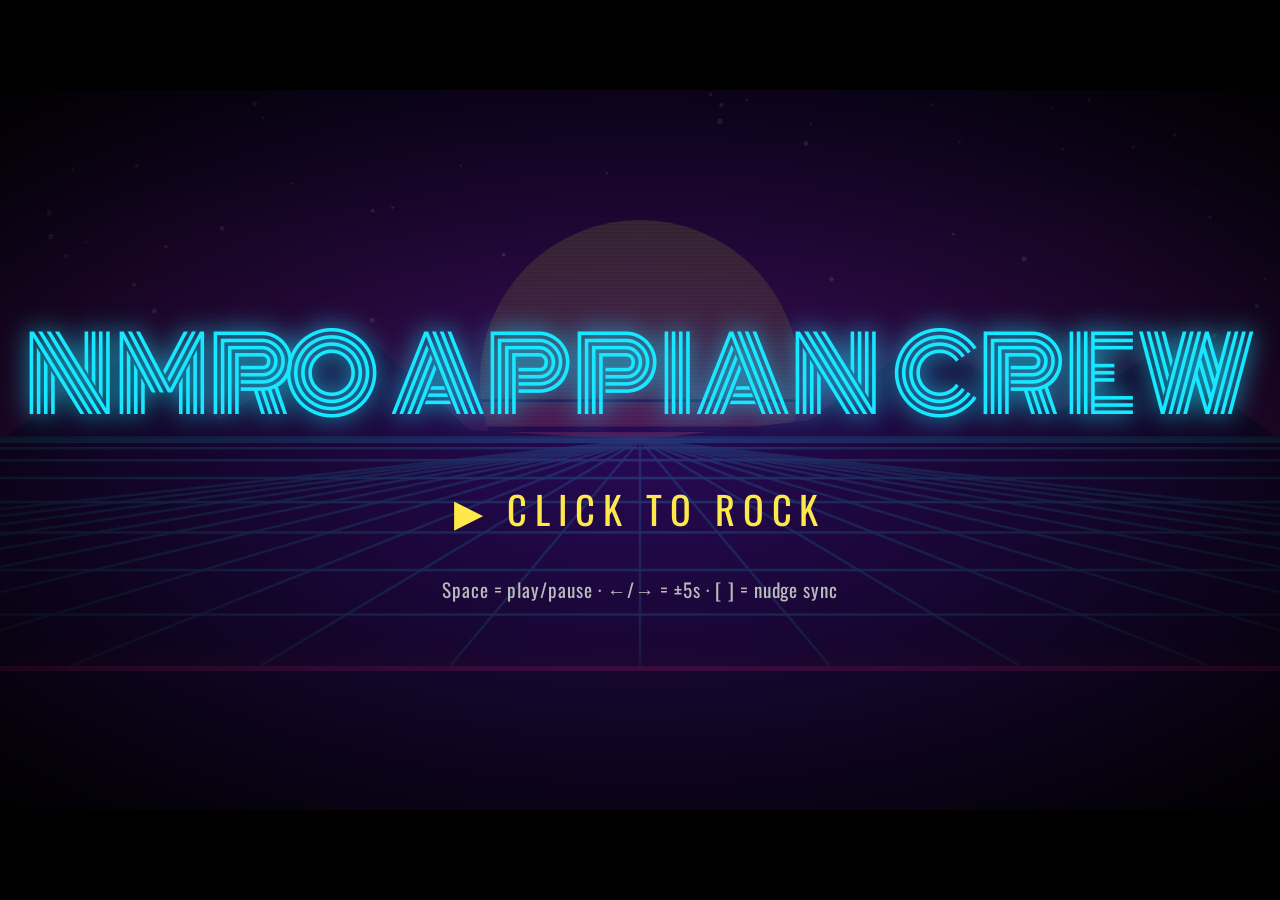
<file: video/index.html>
<!doctype html>
<html lang="en"><head><meta charset="utf-8"><meta name="viewport" content="width=device-width,initial-scale=1">
<title>NMRO Appian Crew — Music Video</title>
<link rel="preconnect" href="https://fonts.googleapis.com"><link href="https://fonts.googleapis.com/css2?family=Oswald:wght@500;700&family=Monoton&display=swap" rel="stylesheet">
<link rel="stylesheet" href="style.css"></head>
<body>
<div id="wrap">
  <div id="artbox">
    <svg id="stage" viewBox="0 0 1280 576" preserveAspectRatio="xMidYMid slice"><defs id="defs"></defs>
      <g id="world"><g id="bg"></g><g id="chars"></g><g id="fg"></g><g id="fx"></g></g></svg>
    <div id="vig"></div><div id="scan"></div><div id="flash"></div>
    <div id="tag"></div><div id="bubble"></div>
  </div>
  <div id="band"><div id="cap"></div></div>
  <div id="title"><div class="t1">NMRO</div><div class="t2">APPIAN CREW</div><div class="t3">THE ROCK OPERA OF LOW-CODE</div></div>
  <div id="hint"></div>
  <div id="bar"><button id="play">▶</button><input id="scrub" type="range" min="0" step="0.05" value="0"><span id="time">0:00</span></div>
  <div id="start"><div><div class="big">NMRO APPIAN CREW</div><div class="sm">▶ CLICK TO ROCK</div><div class="kb">Space = play/pause · ←/→ = ±5s · [ ] = nudge sync</div></div></div>
  <div id="end"><div><div class="big">THANK YOU!</div><div class="sm" id="replay">↻ REPLAY</div></div></div>
  <audio id="audio" src="./song.mp3" preload="auto" playsinline></audio>
</div>
<script src="characters.js"></script><script src="scenes.js"></script><script src="timeline.js"></script><script src="env.js"></script><script src="app.js"></script>
</body></html>
</file>
<file: video/style.css>
*{box-sizing:border-box}html,body{margin:0;height:100%;background:#000;font-family:Oswald,Impact,"Arial Narrow",sans-serif;overflow:hidden}
#wrap{position:relative;width:100vw;height:100vh;max-width:calc(100vh*16/9);max-height:calc(100vw*9/16);margin:auto;top:50%;transform:translateY(-50%);background:#000;overflow:hidden;container-type:inline-size}
#artbox{position:absolute;left:0;top:0;width:100%;height:80%;overflow:hidden}#artbox.full{height:100%}
#stage{position:absolute;inset:0;width:100%;height:100%}
#vig{position:absolute;inset:0;pointer-events:none;background:radial-gradient(ellipse at center,transparent 62%,rgba(0,0,0,.5))}
#scan{position:absolute;inset:0;pointer-events:none;background:repeating-linear-gradient(0deg,rgba(0,0,0,.10) 0 2px,transparent 2px 4px)}
#flash{position:absolute;inset:0;background:#fff;opacity:0;pointer-events:none}
#band{position:absolute;left:0;right:0;bottom:0;height:20%;display:flex;align-items:center;justify-content:center;padding:0 3%;background:linear-gradient(#150a2a,#07030f);border-top:.45cqw solid #ff2e88;box-shadow:0 -.4cqw 2cqw #ff2e8855}
#cap{width:100%;text-align:center;color:#fff;font-weight:700;font-size:4cqw;line-height:1.08;text-transform:uppercase;letter-spacing:.04em;text-shadow:0 .3cqw 0 #000,0 0 1.4cqw #19e6ff88}
#cap.pop{animation:pop .22s ease-out}@keyframes pop{from{transform:scale(1.12)}to{transform:scale(1)}}
#title{position:absolute;inset:0;display:none;flex-direction:column;align-items:center;justify-content:center;opacity:0;pointer-events:none;text-align:center}
.t1{font-family:Monoton,Impact,sans-serif;font-size:19cqw;color:#19e6ff;text-shadow:0 0 2cqw #19e6ff,0 0 6cqw #0a6}
.t2{word-spacing:.35em;font-family:Monoton,Impact,sans-serif;font-size:8.5cqw;color:#ff2e88;text-shadow:0 0 2cqw #ff2e88;margin-top:-1cqw}
.t3{font-size:2.2cqw;letter-spacing:.5em;color:#ffe94a;margin-top:2cqw;text-shadow:0 .2cqw 0 #000}
#tag{position:absolute;top:4%;left:3%;display:none;background:#0b0b14e6;border:.4cqw solid #19e6ff;color:#fff;padding:.5cqw 1.6cqw;font-weight:700;font-size:2.6cqw;letter-spacing:.12em}
#bubble{position:absolute;display:none;transform:translate(-50%,-100%);background:#fff;color:#111;border:.35cqw solid #111;border-radius:1.8cqw;padding:.8cqw 1.6cqw;font-family:"Comic Sans MS",Arial,sans-serif;font-weight:700;font-size:1.7cqw;max-width:15%;text-align:center}
#bubble:after{content:"";position:absolute;left:50%;bottom:-1.5cqw;border:.9cqw solid transparent;border-top:1.5cqw solid #111;transform:translateX(-50%)}
#hint{position:absolute;top:2%;right:2%;color:#fff;background:#000a;padding:.4cqw 1cqw;font-size:1.4cqw;opacity:0;transition:opacity .3s}
#bar{position:absolute;left:0;right:0;bottom:0;display:flex;gap:1cqw;align-items:center;padding:.6cqw 1.5cqw;background:linear-gradient(transparent,#000c);opacity:0;transition:opacity .25s;z-index:3}
#wrap:hover #bar{opacity:1}#bar button{background:none;border:0;color:#fff;font-size:2.2cqw;cursor:pointer}#scrub{flex:1;accent-color:#ff2e88}#time{color:#fff;font-size:1.4cqw;font-family:monospace}
#start{position:absolute;inset:0;background:radial-gradient(#2a0b5acc,#000e);display:flex;align-items:center;justify-content:center;text-align:center;cursor:pointer;z-index:5}
#end{position:absolute;inset:0;display:none;background:radial-gradient(#2a0b5acc,#000e);align-items:center;justify-content:center;text-align:center;cursor:pointer;z-index:5}
#end .big,#start .big{font-family:Monoton,Impact,sans-serif;font-size:8cqw;color:#19e6ff;text-shadow:0 0 2cqw #19e6ff}#end .sm,#start .sm{margin-top:2cqw;font-size:3cqw;color:#ffe94a;animation:bl 1s infinite alternate;letter-spacing:.2em}#start .kb{margin-top:3cqw;font-size:1.5cqw;color:#bbb;letter-spacing:.05em}
@keyframes bl{to{opacity:.35}}
</file>
